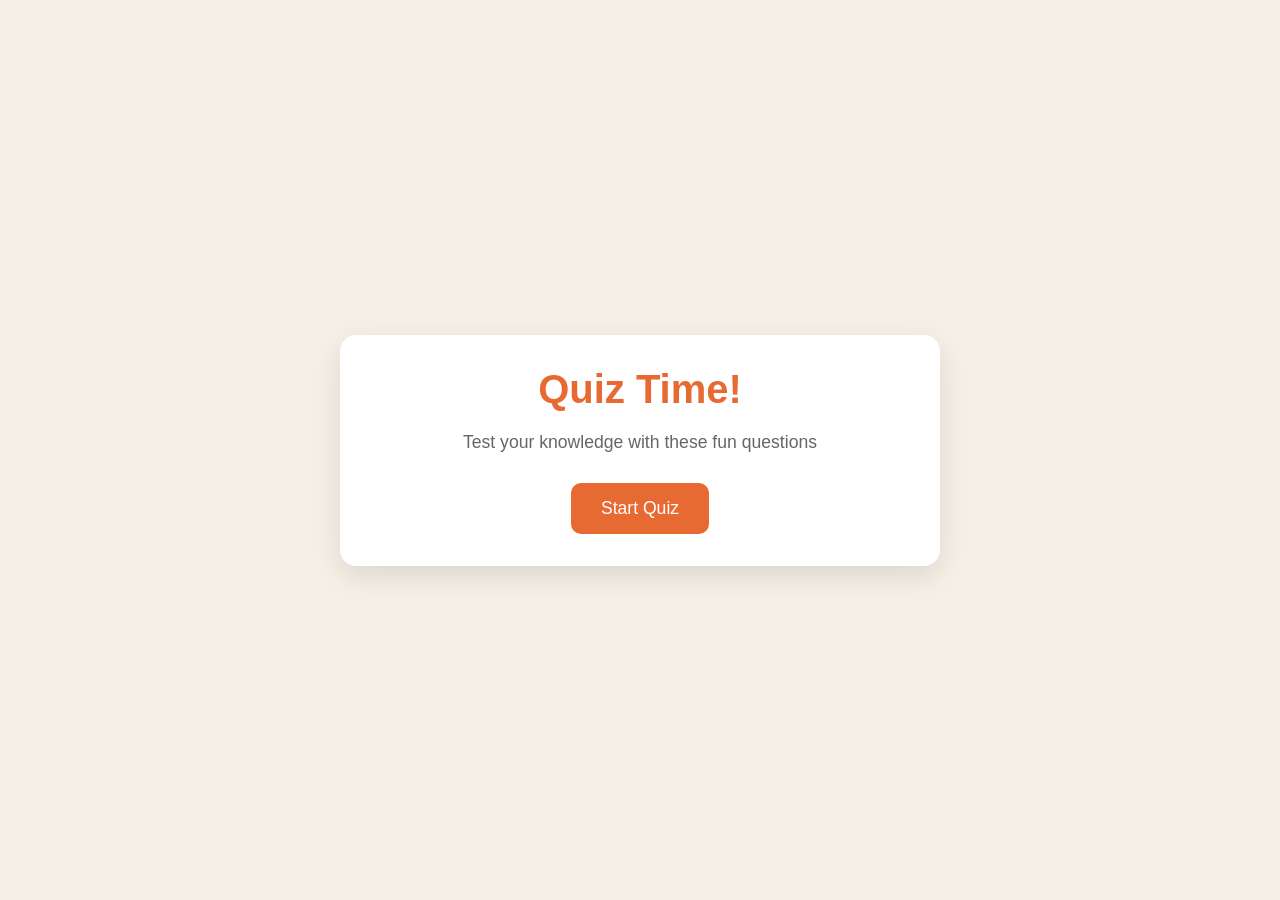
<file: index.html>
<!doctype html>
<html lang="en">
  <head>
    <meta charset="UTF-8" />
    <meta name="viewport" content="width=device-width, initial-scale=1.0" />
    <title>Quiz Game</title>
    <link rel="stylesheet" href="style.css" />
  </head>
  <body>
    <div class="container">
      <!--Start screen-->
      <div class="screen active" id="start-screen">
        <h1>Quiz Time!</h1>
        <p>Test your knowledge with these fun questions</p>
        <button id="start-btn">Start Quiz</button>
      </div>

      <!--Question container-->
      <div class="screen" id="quiz-screen">
        <div class="quiz-header">
          <h2 id="question-text">Question goes here</h2>
          <div class="quiz-info">
            <p>
              Question <span id="current-question"> 1 </span> of
              <span id="total-questions">5</span>
              <!--question agr 10 rha to ye 5 sey automatically 10 hojaega isliye humne 5 ko span tag ke ander rakha hai-->
            </p>
            <p>score: <span id="score">0</span></p>
          </div>
        </div>

        <div class="answers-container" id="answers-container">
          <!--Answer buttons will be insterted her from our js code later at some point-->
        </div>

        <div class="progress-bar">
          <div class="progress" id="progress"></div>
        </div>
      </div>

      <div class="screen" id="result-screen">
        <h1>Quiz Results</h1>
        <div class="result-info">
          <p>
            You scored <span id="final-score">0</span> out of
            <span id="max-score">5</span>
          </p>

          <div id="result-message">Good job!</div>
        </div>
        <button id="restart-btn">Restart Quiz</button>
      </div>
    </div>
    <script src="script.js"></script>
  </body>
</html>
</file>
<file: style.css>
/*Basic reset*/

* {
  margin: 0;
  padding: 0;
  box-sizing: border-box;
}

/* div{
  margin: 0;
  padding: 0;
  boc
} */

body {
  background-color: #f5efe6;
  display: flex;
  justify-content: center;
  align-items: center;
  min-height: 100vh;
  padding: 1rem;
  font-family: sans-serif;
}

.container {
  background-color: white;
  border-radius: 1rem;
  box-shadow: 0 10px 30px rgba(0, 0, 0, 0.1);
  width: 100%;
  max-width: 600px;
  overflow: hidden;
  position: relative;
}

/*screen*/
.screen {
  display: none; /*isse kya hoga screen per sey sab gayab hojaega*/
  padding: 2rem;
  text-align: center;
}

/*start screen mey active class lga hai isliye start wala div/block print hoga. jis bhi div mey active class hoga wo div/block print hojaega*/
.screen.active {
  display: block;
}

/*start screen */
#start-screen h1 {
  color: #e86a33;
  margin-bottom: 20px;
  font-size: 2.5rem;
}

#start-screen p {
  color: #666;
  margin-bottom: 30px;
  font-size: 1.1rem;
}

#start-screen #start-btn {
  background-color: #e86a33;
  color: white;
  border: none;
  border-radius: 10px;
  padding: 15px 30px;
  font-size: 1.1rem;
  cursor: pointer;
  transition: background-color 0.3s ease;
}
#start-screen #start-btn:hover {
  background-color: #d45b28;
}

/*question screen*/
.quiz-header {
  margin-bottom: 2rem;
}

#question-text {
  color: #333;
  font-size: 1.5rem;
  margin-bottom: 1rem;
  line-height: 1.4;
}

.quiz-info {
  display: flex;
  justify-content: space-between;
  color: #666;
  margin-bottom: 10px;
}

.answers-container {
  display: flex;
  flex-direction: column;
  gap: 10px;
  margin-bottom: 25px;
}

.answer-btn {
  background-color: #f8f0e5;
  color: #333;
  border: 2px solid #eadbc8;
  border-radius: 10px;
  padding: 1rem;
  cursor: pointer;
  text-align: left;
  transition: all 0.3s ease;
}

.answer-btn:hover {
  background-color: #eadbc8;
  border-color: #dac0ae;
}

.answer-btn.correct {
  background-color: #e6fff0;
  border-color: #a3f0c4;
  color: #28a745;
}

.answer-btn.incorrect {
  background-color: #fff0f0;
  border-color: #ffbdbd;
  color: #dc3545;
}

.progress-bar {
  height: 10px;
  background-color: #f8f0e5;
  border-radius: 5px;
  overflow: hidden;
  margin-top: 20px;
}

.progress {
  height: 100%;
  background-color: #e86a33;
  width: 0%;
  transition: width 0.3s ease;
}

/*RESULT SCREEN*/
#result-screen h1 {
  color: #e86a33;
  margin-bottom: 30px;
}

.result-info {
  background-color: #f8f0e5;
  border-radius: 10px;
  padding: 20px;
  margin-bottom: 30px;
}

.result-info p {
  font-size: 1.2rem;
  color: #333;
  margin-bottom: 1rem;
}

#result-message {
  font-size: 1.5rem;
  font-weight: 600;
  color: #e86a33;
}

#restart-btn {
  background-color: #e86a33;
  color: white;
  border: none;
  border-radius: 10px;
  padding: 15px 30px;
  font-size: 1.1rem;
  cursor: pointer;
  transition: background-color 0.3s ease;
}

#restart-btn:hover {
  background-color: #d45b28;
}

/*RESPONSIVE DESIGN*/
@media (max-width: 500px) {
  /*when we hit 500px and below, implement the styles below*/

  .screen {
    padding: 1rem;
  }

  .start-screen h1 {
    font-size: 2rem;
  }

  #question-text {
    font-size: 1.3rem;
  }

  .answer-btn {
    padding: 12px;
  }

  button {
    padding: 12px 25px;
    font-size: 1rem;
  }
}
</file>
